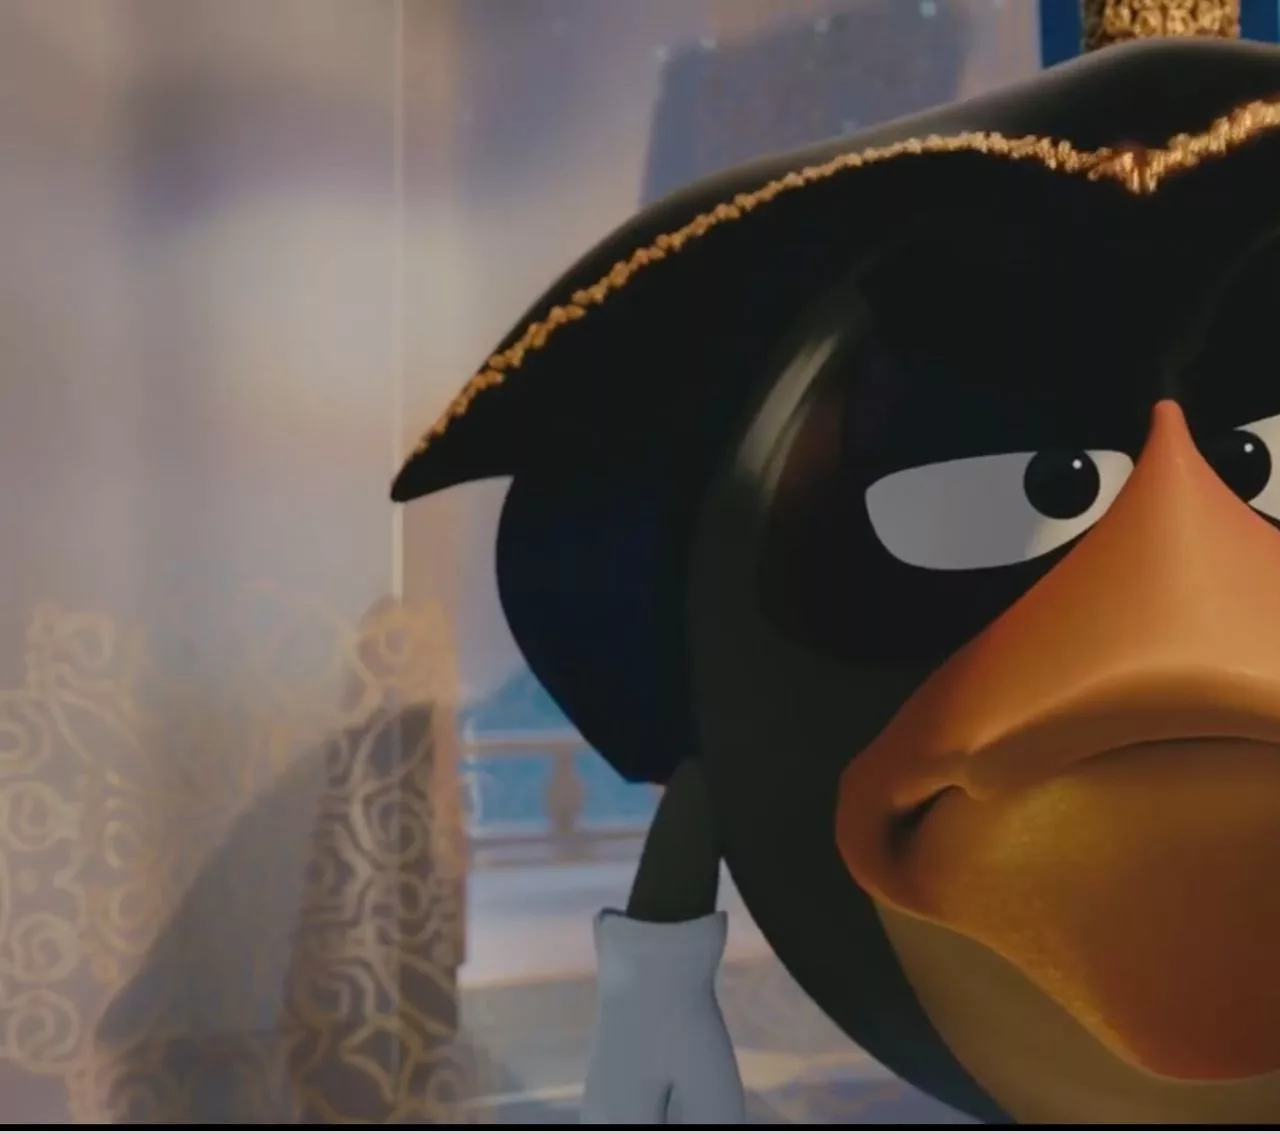
<file: 04_class/index.html>
<!DOCTYPE html>
<html lang="en">
<head>
	<meta charset="UTF-8">
	<title>Document</title>
	<link rel="stylesheet" type="text/css" href="css/style.css">
</head>
<body>
	<div class="page">
		<div class="fannyround">
			<img src="img/round1.jpg" alt="">
		</div>
	</div>
	<script src="js/script.js"></script>
</body>
</html>
</file>
<file: 04_class/css/style.css>
@import url(reset.css);

body {
	background-color: lightgray;
}
</file>
